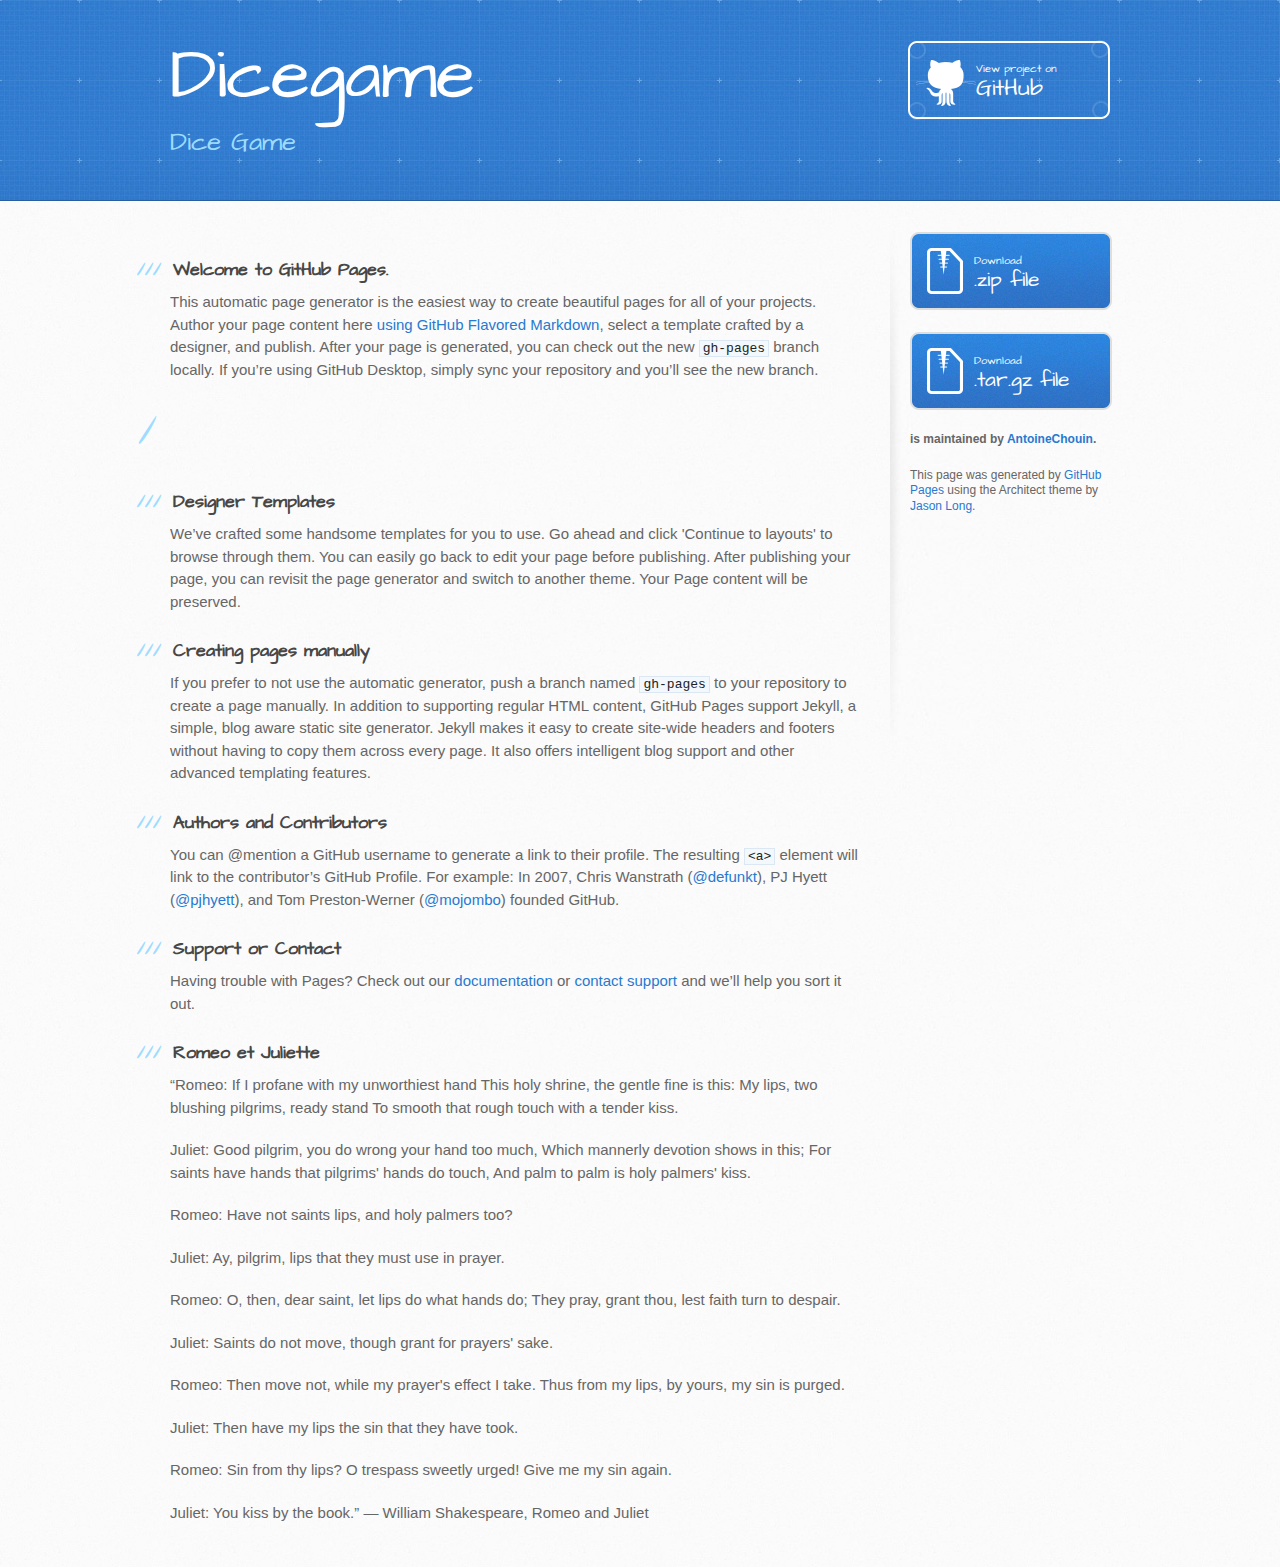
<file: index.html>
<!DOCTYPE html>
<html>
  <head>
    <meta charset='utf-8'>
    <meta http-equiv="X-UA-Compatible" content="chrome=1">
    <meta name="viewport" content="width=device-width, initial-scale=1, maximum-scale=1">
    <link href='https://fonts.googleapis.com/css?family=Architects+Daughter' rel='stylesheet' type='text/css'>
    <link rel="stylesheet" type="text/css" href="stylesheets/stylesheet.css" media="screen">
    <link rel="stylesheet" type="text/css" href="stylesheets/github-light.css" media="screen">
    <link rel="stylesheet" type="text/css" href="stylesheets/print.css" media="print">

    <!--[if lt IE 9]>
    <script src="//html5shiv.googlecode.com/svn/trunk/html5.js"></script>
    <![endif]-->

    <title>Dicegame by AntoineChouin</title>
  </head>

  <body>
    <header>
      <div class="inner">
        <h1>Dicegame</h1>
        <h2>Dice Game</h2>
        <a href="https://github.com/AntoineChouin/DiceGame" class="button"><small>View project on</small> GitHub</a>
      </div>
    </header>

    <div id="content-wrapper">
      <div class="inner clearfix">
        <section id="main-content">
          <h3>
<a id="welcome-to-github-pages" class="anchor" href="#welcome-to-github-pages" aria-hidden="true"><span aria-hidden="true" class="octicon octicon-link"></span></a>Welcome to GitHub Pages.</h3>

<p>This automatic page generator is the easiest way to create beautiful pages for all of your projects. Author your page content here <a href="https://guides.github.com/features/mastering-markdown/">using GitHub Flavored Markdown</a>, select a template crafted by a designer, and publish. After your page is generated, you can check out the new <code>gh-pages</code> branch locally. If you’re using GitHub Desktop, simply sync your repository and you’ll see the new branch.</p>

<h1></h1>

<h3>
<a id="designer-templates" class="anchor" href="#designer-templates" aria-hidden="true"><span aria-hidden="true" class="octicon octicon-link"></span></a>Designer Templates</h3>

<p>We’ve crafted some handsome templates for you to use. Go ahead and click 'Continue to layouts' to browse through them. You can easily go back to edit your page before publishing. After publishing your page, you can revisit the page generator and switch to another theme. Your Page content will be preserved.</p>

<h3>
<a id="creating-pages-manually" class="anchor" href="#creating-pages-manually" aria-hidden="true"><span aria-hidden="true" class="octicon octicon-link"></span></a>Creating pages manually</h3>

<p>If you prefer to not use the automatic generator, push a branch named <code>gh-pages</code> to your repository to create a page manually. In addition to supporting regular HTML content, GitHub Pages support Jekyll, a simple, blog aware static site generator. Jekyll makes it easy to create site-wide headers and footers without having to copy them across every page. It also offers intelligent blog support and other advanced templating features.</p>

<h3>
<a id="authors-and-contributors" class="anchor" href="#authors-and-contributors" aria-hidden="true"><span aria-hidden="true" class="octicon octicon-link"></span></a>Authors and Contributors</h3>

<p>You can @mention a GitHub username to generate a link to their profile. The resulting <code>&lt;a&gt;</code> element will link to the contributor’s GitHub Profile. For example: In 2007, Chris Wanstrath (<a href="https://github.com/defunkt" class="user-mention">@defunkt</a>), PJ Hyett (<a href="https://github.com/pjhyett" class="user-mention">@pjhyett</a>), and Tom Preston-Werner (<a href="https://github.com/mojombo" class="user-mention">@mojombo</a>) founded GitHub.</p>

<h3>
<a id="support-or-contact" class="anchor" href="#support-or-contact" aria-hidden="true"><span aria-hidden="true" class="octicon octicon-link"></span></a>Support or Contact</h3>

<p>Having trouble with Pages? Check out our <a href="https://help.github.com/pages">documentation</a> or <a href="https://github.com/contact">contact support</a> and we’ll help you sort it out.</p>

<h3>
<a id="romeo-et-juliette" class="anchor" href="#romeo-et-juliette" aria-hidden="true"><span aria-hidden="true" class="octicon octicon-link"></span></a>Romeo et Juliette</h3>

<p>“Romeo:
If I profane with my unworthiest hand
This holy shrine, the gentle fine is this:
My lips, two blushing pilgrims, ready stand
To smooth that rough touch with a tender kiss.</p>

<p>Juliet:
Good pilgrim, you do wrong your hand too much,
Which mannerly devotion shows in this;
For saints have hands that pilgrims' hands do touch,
And palm to palm is holy palmers' kiss.</p>

<p>Romeo:
Have not saints lips, and holy palmers too?</p>

<p>Juliet:
Ay, pilgrim, lips that they must use in prayer.</p>

<p>Romeo:
O, then, dear saint, let lips do what hands do;
They pray, grant thou, lest faith turn to despair.</p>

<p>Juliet:
Saints do not move, though grant for prayers' sake.</p>

<p>Romeo:
Then move not, while my prayer's effect I take.
Thus from my lips, by yours, my sin is purged.</p>

<p>Juliet:
Then have my lips the sin that they have took.</p>

<p>Romeo:
Sin from thy lips? O trespass sweetly urged!
Give me my sin again.</p>

<p>Juliet:
You kiss by the book.” 
― William Shakespeare, Romeo and Juliet</p>
        </section>

        <aside id="sidebar">
          <a href="https://github.com/AntoineChouin/DiceGame/zipball/master" class="button">
            <small>Download</small>
            .zip file
          </a>
          <a href="https://github.com/AntoineChouin/DiceGame/tarball/master" class="button">
            <small>Download</small>
            .tar.gz file
          </a>

          <p class="repo-owner"><a href="https://github.com/AntoineChouin/DiceGame"></a> is maintained by <a href="https://github.com/AntoineChouin">AntoineChouin</a>.</p>

          <p>This page was generated by <a href="https://pages.github.com">GitHub Pages</a> using the Architect theme by <a href="https://twitter.com/jasonlong">Jason Long</a>.</p>
        </aside>
      </div>
    </div>

  
  </body>
</html>
</file>
<file: stylesheets/github-light.css>
/*
The MIT License (MIT)

Copyright (c) 2016 GitHub, Inc.

Permission is hereby granted, free of charge, to any person obtaining a copy
of this software and associated documentation files (the "Software"), to deal
in the Software without restriction, including without limitation the rights
to use, copy, modify, merge, publish, distribute, sublicense, and/or sell
copies of the Software, and to permit persons to whom the Software is
furnished to do so, subject to the following conditions:

The above copyright notice and this permission notice shall be included in all
copies or substantial portions of the Software.

THE SOFTWARE IS PROVIDED "AS IS", WITHOUT WARRANTY OF ANY KIND, EXPRESS OR
IMPLIED, INCLUDING BUT NOT LIMITED TO THE WARRANTIES OF MERCHANTABILITY,
FITNESS FOR A PARTICULAR PURPOSE AND NONINFRINGEMENT. IN NO EVENT SHALL THE
AUTHORS OR COPYRIGHT HOLDERS BE LIABLE FOR ANY CLAIM, DAMAGES OR OTHER
LIABILITY, WHETHER IN AN ACTION OF CONTRACT, TORT OR OTHERWISE, ARISING FROM,
OUT OF OR IN CONNECTION WITH THE SOFTWARE OR THE USE OR OTHER DEALINGS IN THE
SOFTWARE.

*/

.pl-c /* comment */ {
  color: #969896;
}

.pl-c1 /* constant, variable.other.constant, support, meta.property-name, support.constant, support.variable, meta.module-reference, markup.raw, meta.diff.header */,
.pl-s .pl-v /* string variable */ {
  color: #0086b3;
}

.pl-e /* entity */,
.pl-en /* entity.name */ {
  color: #795da3;
}

.pl-smi /* variable.parameter.function, storage.modifier.package, storage.modifier.import, storage.type.java, variable.other */,
.pl-s .pl-s1 /* string source */ {
  color: #333;
}

.pl-ent /* entity.name.tag */ {
  color: #63a35c;
}

.pl-k /* keyword, storage, storage.type */ {
  color: #a71d5d;
}

.pl-s /* string */,
.pl-pds /* punctuation.definition.string, string.regexp.character-class */,
.pl-s .pl-pse .pl-s1 /* string punctuation.section.embedded source */,
.pl-sr /* string.regexp */,
.pl-sr .pl-cce /* string.regexp constant.character.escape */,
.pl-sr .pl-sre /* string.regexp source.ruby.embedded */,
.pl-sr .pl-sra /* string.regexp string.regexp.arbitrary-repitition */ {
  color: #183691;
}

.pl-v /* variable */ {
  color: #ed6a43;
}

.pl-id /* invalid.deprecated */ {
  color: #b52a1d;
}

.pl-ii /* invalid.illegal */ {
  color: #f8f8f8;
  background-color: #b52a1d;
}

.pl-sr .pl-cce /* string.regexp constant.character.escape */ {
  font-weight: bold;
  color: #63a35c;
}

.pl-ml /* markup.list */ {
  color: #693a17;
}

.pl-mh /* markup.heading */,
.pl-mh .pl-en /* markup.heading entity.name */,
.pl-ms /* meta.separator */ {
  font-weight: bold;
  color: #1d3e81;
}

.pl-mq /* markup.quote */ {
  color: #008080;
}

.pl-mi /* markup.italic */ {
  font-style: italic;
  color: #333;
}

.pl-mb /* markup.bold */ {
  font-weight: bold;
  color: #333;
}

.pl-md /* markup.deleted, meta.diff.header.from-file */ {
  color: #bd2c00;
  background-color: #ffecec;
}

.pl-mi1 /* markup.inserted, meta.diff.header.to-file */ {
  color: #55a532;
  background-color: #eaffea;
}

.pl-mdr /* meta.diff.range */ {
  font-weight: bold;
  color: #795da3;
}

.pl-mo /* meta.output */ {
  color: #1d3e81;
}
</file>
<file: stylesheets/print.css>
html, body, div, span, applet, object, iframe,
h1, h2, h3, h4, h5, h6, p, blockquote, pre,
a, abbr, acronym, address, big, cite, code,
del, dfn, em, img, ins, kbd, q, s, samp,
small, strike, strong, sub, sup, tt, var,
b, u, i, center,
dl, dt, dd, ol, ul, li,
fieldset, form, label, legend,
table, caption, tbody, tfoot, thead, tr, th, td,
article, aside, canvas, details, embed,
figure, figcaption, footer, header, hgroup,
menu, nav, output, ruby, section, summary,
time, mark, audio, video {
  padding: 0;
  margin: 0;
  font: inherit;
  font-size: 100%;
  vertical-align: baseline;
  border: 0;
}
/* HTML5 display-role reset for older browsers */
article, aside, details, figcaption, figure,
footer, header, hgroup, menu, nav, section {
  display: block;
}
body {
  line-height: 1;
}
ol, ul {
  list-style: none;
}
blockquote, q {
  quotes: none;
}
blockquote:before, blockquote:after,
q:before, q:after {
  content: '';
  content: none;
}
table {
  border-spacing: 0;
  border-collapse: collapse;
}
body {
  font-family: 'Helvetica Neue', Helvetica, Arial, serif;
  font-size: 13px;
  line-height: 1.5;
  color: #000;
}

a {
  font-weight: bold;
  color: #d5000d;
}

header {
  padding-top: 35px;
  padding-bottom: 10px;
}

header h1 {
  font-size: 48px;
  font-weight: bold;
  line-height: 1.2;
  color: #303030;
  letter-spacing: -1px;
}

header h2 {
  font-size: 24px;
  font-weight: normal;
  line-height: 1.3;
  color: #aaa;
  letter-spacing: -1px;
}
#downloads {
  display: none;
}
#main_content {
  padding-top: 20px;
}

code, pre {
  margin-bottom: 30px;
  font-family: Monaco, "Bitstream Vera Sans Mono", "Lucida Console", Terminal;
  font-size: 12px;
  color: #222;
}

code {
  padding: 0 3px;
}

pre {
  padding: 20px;
  overflow: auto;
  border: solid 1px #ddd;
}
pre code {
  padding: 0;
}

ul, ol, dl {
  margin-bottom: 20px;
}


/* COMMON STYLES */

table {
  width: 100%;
  border: 1px solid #ebebeb;
}

th {
  font-weight: 500;
}

td {
  font-weight: 300;
  text-align: center;
  border: 1px solid #ebebeb;
}

form {
  padding: 20px;
  background: #f2f2f2;

}


/* GENERAL ELEMENT TYPE STYLES */

h1 {
  font-size: 2.8em;
}

h2 {
  margin-bottom: 8px;
  font-size: 22px;
  font-weight: bold;
  color: #303030;
}

h3 {
  margin-bottom: 8px;
  font-size: 18px;
  font-weight: bold;
  color: #d5000d;
}

h4 {
  font-size: 16px;
  font-weight: bold;
  color: #303030;
}

h5 {
  font-size: 1em;
  color: #303030;
}

h6 {
  font-size: .8em;
  color: #303030;
}

p {
  margin-bottom: 20px;
  font-weight: 300;
}

a {
  text-decoration: none;
}

p a {
  font-weight: 400;
}

blockquote {
  padding: 0 0 0 30px;
  margin-bottom: 20px;
  font-size: 1.6em;
  border-left: 10px solid #e9e9e9;
}

ul li {
  padding-left: 20px;
  list-style-position: inside;
  list-style: disc;
}

ol li {
  padding-left: 3px;
  list-style-position: inside;
  list-style: decimal;
}

dl dd {
  font-style: italic;
  font-weight: 100;
}

footer {
  padding-top: 20px;
  padding-bottom: 30px;
  margin-top: 40px;
  font-size: 13px;
  color: #aaa;
}

footer a {
  color: #666;
}

/* MISC */
.clearfix:after {
  display: block;
  height: 0;
  clear: both;
  visibility: hidden;
  content: '.';
}

.clearfix {display: inline-block;}
* html .clearfix {height: 1%;}
.clearfix {display: block;}
</file>
<file: stylesheets/stylesheet.css>
/*! normalize.css v3.0.2 | MIT License | git.io/normalize */

/**
 * 1. Set default font family to sans-serif.
 * 2. Prevent iOS text size adjust after orientation change, without disabling
 *    user zoom.
 */

html {
  font-family: sans-serif; /* 1 */
  -webkit-text-size-adjust: 100%; /* 2 */
  -ms-text-size-adjust: 100%; /* 2 */
}

/**
 * Remove default margin.
 */

body {
  margin: 0;
}

/* HTML5 display definitions
   ========================================================================== */

/**
 * Correct `block` display not defined for any HTML5 element in IE 8/9.
 * Correct `block` display not defined for `details` or `summary` in IE 10/11
 * and Firefox.
 * Correct `block` display not defined for `main` in IE 11.
 */

article,
aside,
details,
figcaption,
figure,
footer,
header,
hgroup,
main,
menu,
nav,
section,
summary {
  display: block;
}

/**
 * 1. Correct `inline-block` display not defined in IE 8/9.
 * 2. Normalize vertical alignment of `progress` in Chrome, Firefox, and Opera.
 */

audio,
canvas,
progress,
video {
  display: inline-block; /* 1 */
  vertical-align: baseline; /* 2 */
}

/**
 * Prevent modern browsers from displaying `audio` without controls.
 * Remove excess height in iOS 5 devices.
 */

audio:not([controls]) {
  display: none;
  height: 0;
}

/**
 * Address `[hidden]` styling not present in IE 8/9/10.
 * Hide the `template` element in IE 8/9/11, Safari, and Firefox < 22.
 */

[hidden],
template {
  display: none;
}

/* Links
   ========================================================================== */

/**
 * Remove the gray background color from active links in IE 10.
 */

a {
  background-color: transparent;
}

/**
 * Improve readability when focused and also mouse hovered in all browsers.
 */

a:active,
a:hover {
  outline: 0;
}

/* Text-level semantics
   ========================================================================== */

/**
 * Address styling not present in IE 8/9/10/11, Safari, and Chrome.
 */

abbr[title] {
  border-bottom: 1px dotted;
}

/**
 * Address style set to `bolder` in Firefox 4+, Safari, and Chrome.
 */

b,
strong {
  font-weight: bold;
}

/**
 * Address styling not present in Safari and Chrome.
 */

dfn {
  font-style: italic;
}

/**
 * Address variable `h1` font-size and margin within `section` and `article`
 * contexts in Firefox 4+, Safari, and Chrome.
 */

h1 {
  margin: 0.67em 0;
  font-size: 2em;
}

/**
 * Address styling not present in IE 8/9.
 */

mark {
  color: #000;
  background: #ff0;
}

/**
 * Address inconsistent and variable font size in all browsers.
 */

small {
  font-size: 80%;
}

/**
 * Prevent `sub` and `sup` affecting `line-height` in all browsers.
 */

sub,
sup {
  position: relative;
  font-size: 75%;
  line-height: 0;
  vertical-align: baseline;
}

sup {
  top: -0.5em;
}

sub {
  bottom: -0.25em;
}

/* Embedded content
   ========================================================================== */

/**
 * Remove border when inside `a` element in IE 8/9/10.
 */

img {
  border: 0;
}

/**
 * Correct overflow not hidden in IE 9/10/11.
 */

svg:not(:root) {
  overflow: hidden;
}

/* Grouping content
   ========================================================================== */

/**
 * Address margin not present in IE 8/9 and Safari.
 */

figure {
  margin: 1em 40px;
}

/**
 * Address differences between Firefox and other browsers.
 */

hr {
  height: 0;
  -moz-box-sizing: content-box;
  box-sizing: content-box;
}

/**
 * Contain overflow in all browsers.
 */

pre {
  overflow: auto;
}

/**
 * Address odd `em`-unit font size rendering in all browsers.
 */

code,
kbd,
pre,
samp {
  font-family: monospace, monospace;
  font-size: 1em;
}

/* Forms
   ========================================================================== */

/**
 * Known limitation: by default, Chrome and Safari on OS X allow very limited
 * styling of `select`, unless a `border` property is set.
 */

/**
 * 1. Correct color not being inherited.
 *    Known issue: affects color of disabled elements.
 * 2. Correct font properties not being inherited.
 * 3. Address margins set differently in Firefox 4+, Safari, and Chrome.
 */

button,
input,
optgroup,
select,
textarea {
  margin: 0; /* 3 */
  font: inherit; /* 2 */
  color: inherit; /* 1 */
}

/**
 * Address `overflow` set to `hidden` in IE 8/9/10/11.
 */

button {
  overflow: visible;
}

/**
 * Address inconsistent `text-transform` inheritance for `button` and `select`.
 * All other form control elements do not inherit `text-transform` values.
 * Correct `button` style inheritance in Firefox, IE 8/9/10/11, and Opera.
 * Correct `select` style inheritance in Firefox.
 */

button,
select {
  text-transform: none;
}

/**
 * 1. Avoid the WebKit bug in Android 4.0.* where (2) destroys native `audio`
 *    and `video` controls.
 * 2. Correct inability to style clickable `input` types in iOS.
 * 3. Improve usability and consistency of cursor style between image-type
 *    `input` and others.
 */

button,
html input[type="button"], /* 1 */
input[type="reset"],
input[type="submit"] {
  -webkit-appearance: button; /* 2 */
  cursor: pointer; /* 3 */
}

/**
 * Re-set default cursor for disabled elements.
 */

button[disabled],
html input[disabled] {
  cursor: default;
}

/**
 * Remove inner padding and border in Firefox 4+.
 */

button::-moz-focus-inner,
input::-moz-focus-inner {
  padding: 0;
  border: 0;
}

/**
 * Address Firefox 4+ setting `line-height` on `input` using `!important` in
 * the UA stylesheet.
 */

input {
  line-height: normal;
}

/**
 * It's recommended that you don't attempt to style these elements.
 * Firefox's implementation doesn't respect box-sizing, padding, or width.
 *
 * 1. Address box sizing set to `content-box` in IE 8/9/10.
 * 2. Remove excess padding in IE 8/9/10.
 */

input[type="checkbox"],
input[type="radio"] {
  box-sizing: border-box; /* 1 */
  padding: 0; /* 2 */
}

/**
 * Fix the cursor style for Chrome's increment/decrement buttons. For certain
 * `font-size` values of the `input`, it causes the cursor style of the
 * decrement button to change from `default` to `text`.
 */

input[type="number"]::-webkit-inner-spin-button,
input[type="number"]::-webkit-outer-spin-button {
  height: auto;
}

/**
 * 1. Address `appearance` set to `searchfield` in Safari and Chrome.
 * 2. Address `box-sizing` set to `border-box` in Safari and Chrome
 *    (include `-moz` to future-proof).
 */

input[type="search"] {
  -webkit-box-sizing: content-box; /* 2 */
  -moz-box-sizing: content-box;
  box-sizing: content-box;
  -webkit-appearance: textfield; /* 1 */
}

/**
 * Remove inner padding and search cancel button in Safari and Chrome on OS X.
 * Safari (but not Chrome) clips the cancel button when the search input has
 * padding (and `textfield` appearance).
 */

input[type="search"]::-webkit-search-cancel-button,
input[type="search"]::-webkit-search-decoration {
  -webkit-appearance: none;
}

/**
 * Define consistent border, margin, and padding.
 */

fieldset {
  padding: 0.35em 0.625em 0.75em;
  margin: 0 2px;
  border: 1px solid #c0c0c0;
}

/**
 * 1. Correct `color` not being inherited in IE 8/9/10/11.
 * 2. Remove padding so people aren't caught out if they zero out fieldsets.
 */

legend {
  padding: 0; /* 2 */
  border: 0; /* 1 */
}

/**
 * Remove default vertical scrollbar in IE 8/9/10/11.
 */

textarea {
  overflow: auto;
}

/**
 * Don't inherit the `font-weight` (applied by a rule above).
 * NOTE: the default cannot safely be changed in Chrome and Safari on OS X.
 */

optgroup {
  font-weight: bold;
}

/* Tables
   ========================================================================== */

/**
 * Remove most spacing between table cells.
 */

table {
  border-spacing: 0;
  border-collapse: collapse;
}

td,
th {
  padding: 0;
}

/* LAYOUT STYLES */
body {
  font-family: 'Helvetica Neue', Helvetica, Arial, serif;
  font-size: 15px;
  font-weight: 400;
  line-height: 1.5;
  color: #666;
  background: #fafafa url(../images/body-bg.jpg) 0 0 repeat;
}

p {
  margin-top: 0;
}

a {
  color: #2879d0;
}
a:hover {
  color: #2268b2;
}

header {
  padding-top: 40px;
  padding-bottom: 40px;
  font-family: 'Architects Daughter', 'Helvetica Neue', Helvetica, Arial, serif;
  background: #2e7bcf url(../images/header-bg.jpg) 0 0 repeat-x;
  border-bottom: solid 1px #275da1;
}

header h1 {
  width: 540px;
  margin-top: 0;
  margin-bottom: 0.2em;
  font-size: 72px;
  font-weight: normal;
  line-height: 1;
  color: #fff;
  letter-spacing: -1px;
}

header h2 {
  width: 540px;
  margin-top: 0;
  margin-bottom: 0;
  font-size: 26px;
  font-weight: normal;
  line-height: 1.3;
  color: #9ddcff;
  letter-spacing: 0;
}

.inner {
  position: relative;
  width: 940px;
  margin: 0 auto;
}

#content-wrapper {
  padding-top: 30px;
  border-top: solid 1px #fff;
}

#main-content {
  float: left;
  width: 690px;
}

#main-content img {
  max-width: 100%;
}

aside#sidebar {
  float: right;
  width: 200px;
  min-height: 504px;
  padding-left: 20px;
  font-size: 12px;
  line-height: 1.3;
  background: transparent url(../images/sidebar-bg.jpg) 0 0 no-repeat;
}

aside#sidebar p.repo-owner,
aside#sidebar p.repo-owner a {
  font-weight: bold;
}

#downloads {
  margin-bottom: 40px;
}

a.button {
  width: 134px;
  height: 58px;
  padding-top: 22px;
  padding-left: 68px;
  font-family: 'Architects Daughter', 'Helvetica Neue', Helvetica, Arial, serif;
  font-size: 23px;
  line-height: 1.2;
  color: #fff;
}
a.button small {
  display: block;
  font-size: 11px;
}
header a.button {
  position: absolute;
  top: 0;
  right: 0;
  background: transparent url(../images/github-button.png) 0 0 no-repeat;
}
aside a.button {
  display: block;
  width: 138px;
  padding-left: 64px;
  margin-bottom: 20px;
  font-size: 21px;
  background: transparent url(../images/download-button.png) 0 0 no-repeat;
}

code, pre {
  margin-bottom: 30px;
  font-family: Monaco, "Bitstream Vera Sans Mono", "Lucida Console", Terminal, monospace;
  font-size: 13px;
  color: #222;
}

code {
  padding: 0 3px;
  background-color: #f2f8fc;
  border: solid 1px #dbe7f3;
}

pre {
  padding: 20px;
  overflow: auto;
  text-shadow: none;
  background: #fff;
  border: solid 1px #f2f2f2;
}
pre code {
  padding: 0;
  color: #2879d0;
  background-color: #fff;
  border: none;
}

ul, ol, dl {
  margin-bottom: 20px;
}


/* COMMON STYLES */

hr {
  height: 0;
  margin-top: 1em;
  margin-bottom: 1em;
  border: 0;
  border-top: solid 1px #ddd;
}

table {
  width: 100%;
  border: 1px solid #ebebeb;
}

th {
  font-weight: 500;
}

td {
  font-weight: 300;
  text-align: center;
  border: 1px solid #ebebeb;
}

form {
  padding: 20px;
  background: #f2f2f2;

}


/* GENERAL ELEMENT TYPE STYLES */

#main-content h1 {
  margin-top: 0;
  margin-bottom: 0;
  font-family: 'Architects Daughter', 'Helvetica Neue', Helvetica, Arial, serif;
  font-size: 2.8em;
  font-weight: normal;
  color: #474747;
  text-indent: 6px;
  letter-spacing: -1px;
}

#main-content h1:before {
  padding-right: 0.3em;
  margin-left: -0.9em;
  color: #9ddcff;
  content: "/";
}

#main-content h2 {
  margin-bottom: 8px;
  font-family: 'Architects Daughter', 'Helvetica Neue', Helvetica, Arial, serif;
  font-size: 22px;
  font-weight: bold;
  color: #474747;
  text-indent: 4px;
}
#main-content h2:before {
  padding-right: 0.3em;
  margin-left: -1.5em;
  content: "//";
  color: #9ddcff;
}

#main-content h3 {
  margin-top: 24px;
  margin-bottom: 8px;
  font-family: 'Architects Daughter', 'Helvetica Neue', Helvetica, Arial, serif;
  font-size: 18px;
  font-weight: bold;
  color: #474747;
  text-indent: 3px;
}

#main-content h3:before {
  padding-right: 0.3em;
  margin-left: -2em;
  content: "///";
  color: #9ddcff;
}

#main-content h4 {
  margin-bottom: 8px;
  font-family: 'Architects Daughter', 'Helvetica Neue', Helvetica, Arial, serif;
  font-size: 15px;
  font-weight: bold;
  color: #474747;
  text-indent: 3px;
}

h4:before {
  padding-right: 0.3em;
  margin-left: -2.8em;
  content: "////";
  color: #9ddcff;
}

#main-content h5 {
  margin-bottom: 8px;
  font-family: 'Architects Daughter', 'Helvetica Neue', Helvetica, Arial, serif;
  font-size: 14px;
  color: #474747;
  text-indent: 3px;
}
h5:before {
  padding-right: 0.3em;
  margin-left: -3.2em;
  content: "/////";
  color: #9ddcff;
}

#main-content h6 {
  margin-bottom: 8px;
  font-family: 'Architects Daughter', 'Helvetica Neue', Helvetica, Arial, serif;
  font-size: .8em;
  color: #474747;
  text-indent: 3px;
}
h6:before {
  padding-right: 0.3em;
  margin-left: -3.7em;
  content: "//////";
  color: #9ddcff;
}

p {
  margin-bottom: 20px;
}

a {
  text-decoration: none;
}

p a {
  font-weight: 400;
}

blockquote {
  padding: 0 0 0 30px;
  margin-bottom: 20px;
  font-size: 1.6em;
  border-left: 10px solid #e9e9e9;
}

ul {
  list-style-position: inside;
  list-style: disc;
  padding-left: 20px;
}

ol {
  list-style-position: inside;
  list-style: decimal;
  padding-left: 3px;
}

dl dd {
  font-style: italic;
  font-weight: 100;
}

footer {
  padding-top: 20px;
  padding-bottom: 30px;
  margin-top: 40px;
  font-size: 13px;
  color: #aaa;
  background: transparent url('../images/hr.png') 0 0 no-repeat;
}

footer a {
  color: #666;
}
footer a:hover {
  color: #444;
}

/* MISC */
.clearfix:after {
  display: block;
  height: 0;
  clear: both;
  visibility: hidden;
  content: '.';
}

.clearfix {display: inline-block;}
* html .clearfix {height: 1%;}
.clearfix {display: block;}

/* #Media Queries
================================================== */

/* Smaller than standard 960 (devices and browsers) */
@media only screen and (max-width: 959px) { }

/* Tablet Portrait size to standard 960 (devices and browsers) */
@media only screen and (min-width: 768px) and (max-width: 959px) {
  .inner {
    width: 740px;
  }
  header h1, header h2 {
    width: 340px;
  }
  header h1 {
    font-size: 60px;
  }
  header h2 {
    font-size: 30px;
  }
  #main-content {
    width: 490px;
  }
  #main-content h1:before,
  #main-content h2:before,
  #main-content h3:before,
  #main-content h4:before,
  #main-content h5:before,
  #main-content h6:before {
    padding-right: 0;
    margin-left: 0;
    content: none;
  }
}

/* All Mobile Sizes (devices and browser) */
@media only screen and (max-width: 767px) {
  .inner {
    width: 93%;
  }
  header {
    padding: 20px 0;
  }
  header .inner {
    position: relative;
  }
  header h1, header h2 {
    width: 100%;
  }
  header h1 {
    font-size: 48px;
  }
  header h2 {
    font-size: 24px;
  }
  header a.button {
    position: relative;
    display: inline-block;
    width: auto;
    height: auto;
    padding: 5px 10px;
    margin-top: 15px;
    font-size: 13px;
    line-height: 1;
    color: #2879d0;
    text-align: center;
    background-color: #9ddcff;
    background-image: none;
    border-radius: 5px;
    -moz-border-radius: 5px;
    -webkit-border-radius: 5px;
  }
  header a.button small {
    display: inline;
    font-size: 13px;
  }
  #main-content,
  aside#sidebar {
    float: none;
    width: 100% ! important;
  }
  aside#sidebar {
    min-height: 0;
    padding: 20px 0;
    margin-top: 20px;
    background-image: none;
    border-top: solid 1px #ddd;
  }
  aside#sidebar a.button {
    display: none;
  }
  #main-content h1:before,
  #main-content h2:before,
  #main-content h3:before,
  #main-content h4:before,
  #main-content h5:before,
  #main-content h6:before {
    padding-right: 0;
    margin-left: 0;
    content: none;
  }
}

/* Mobile Landscape Size to Tablet Portrait (devices and browsers) */
@media only screen and (min-width: 480px) and (max-width: 767px) { }

/* Mobile Portrait Size to Mobile Landscape Size (devices and browsers) */
@media only screen and (max-width: 479px) { }
</file>
